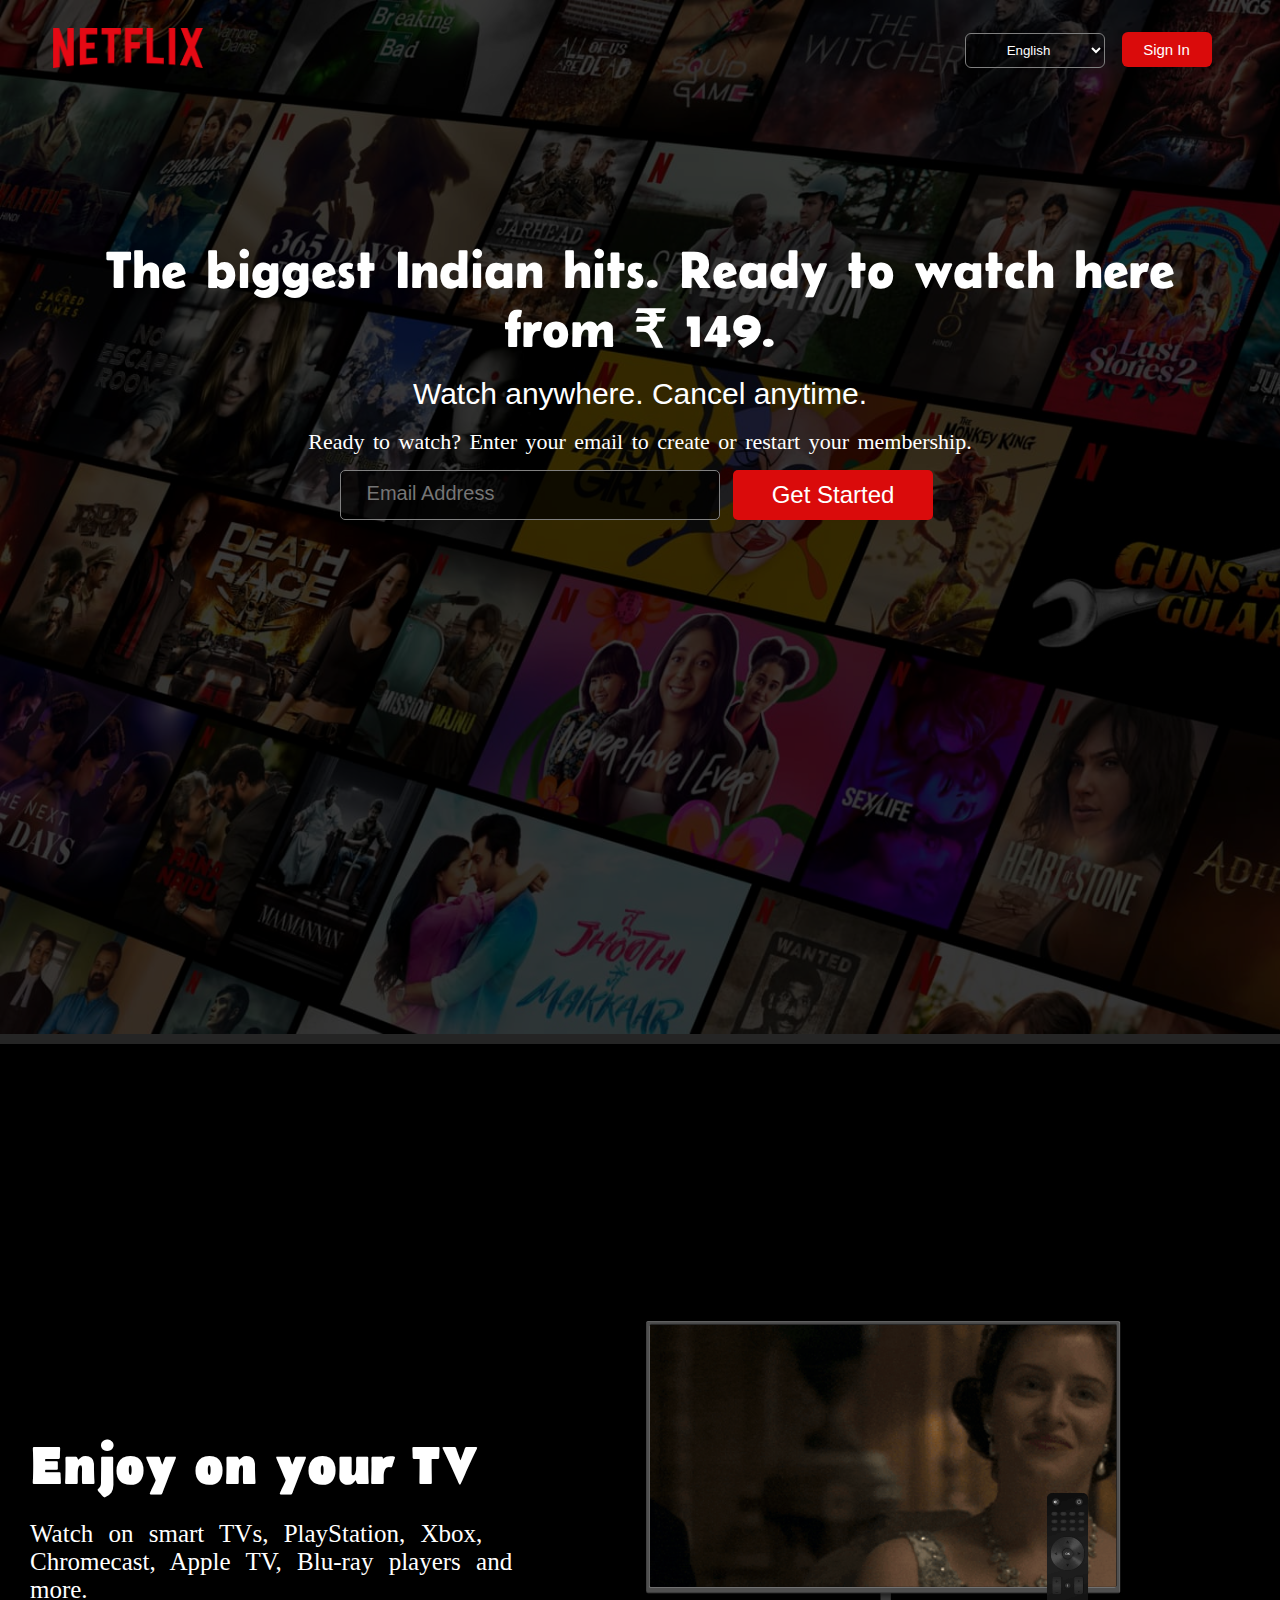
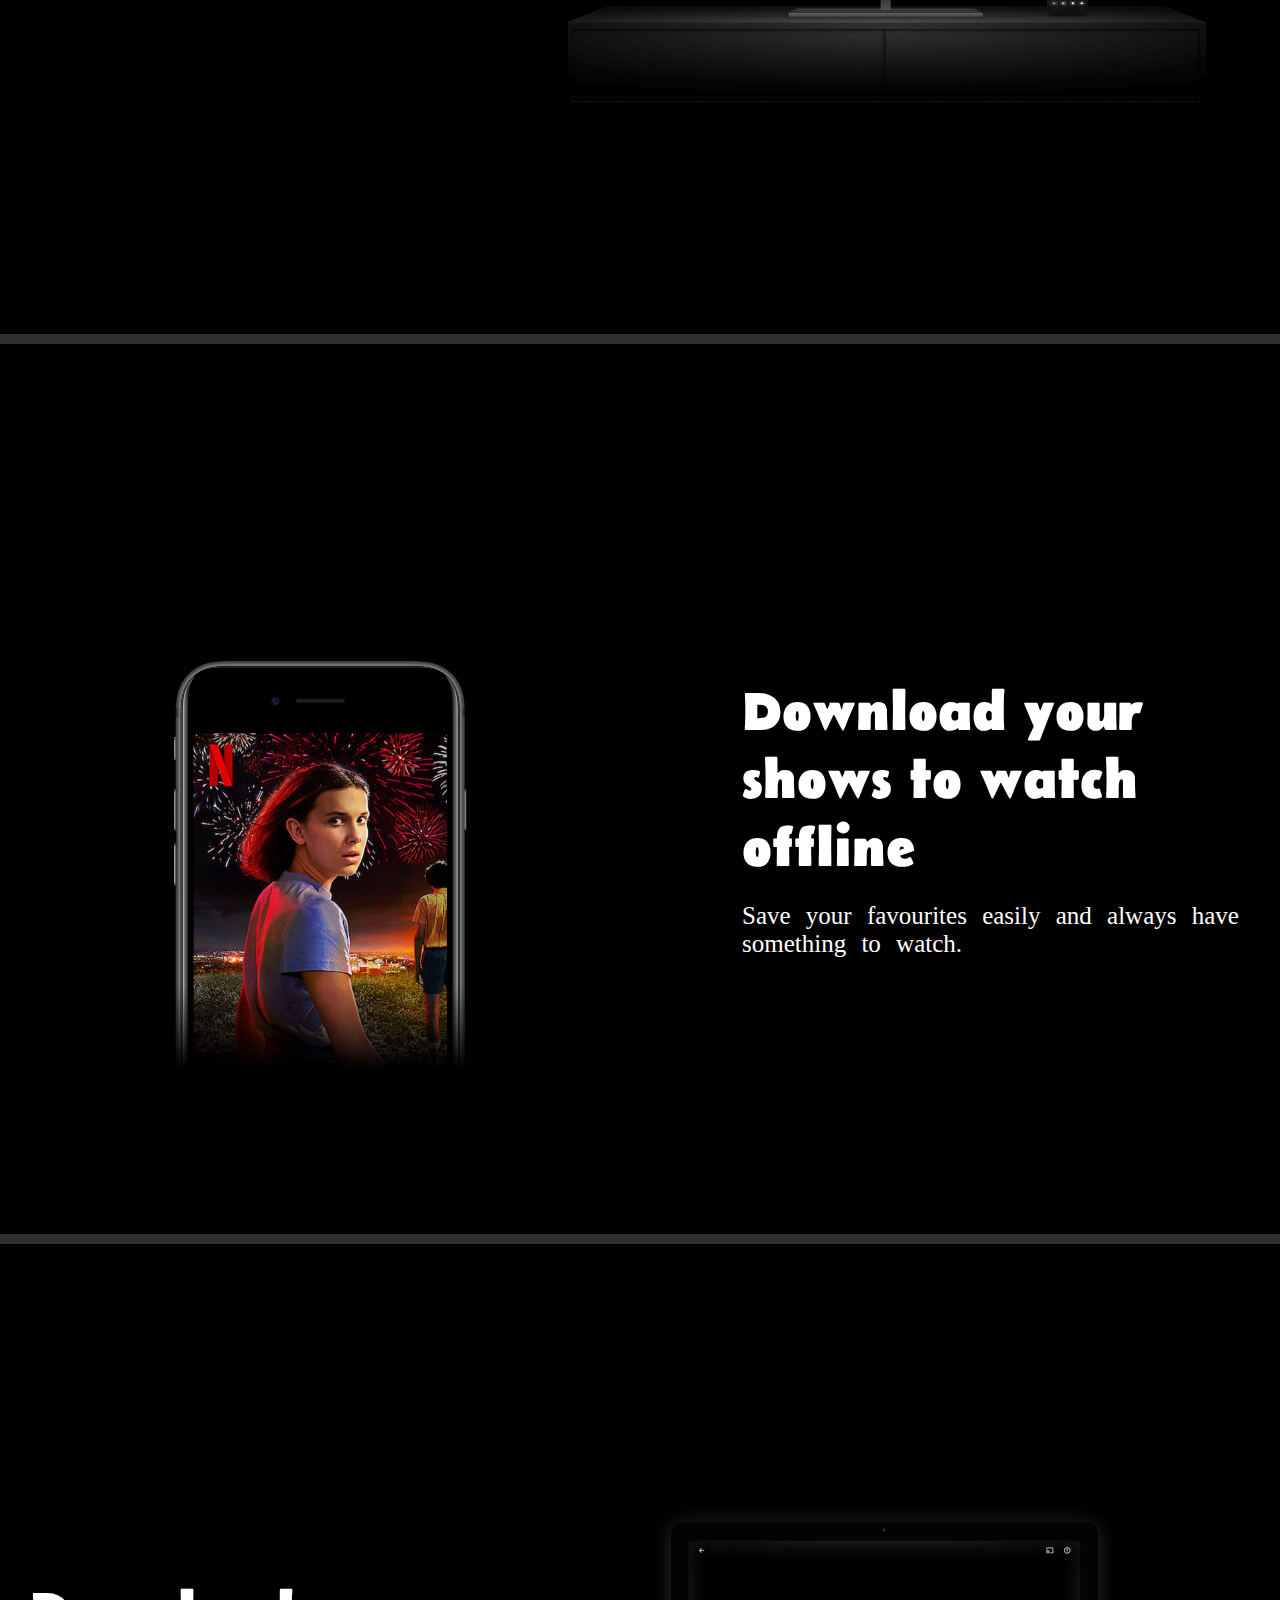
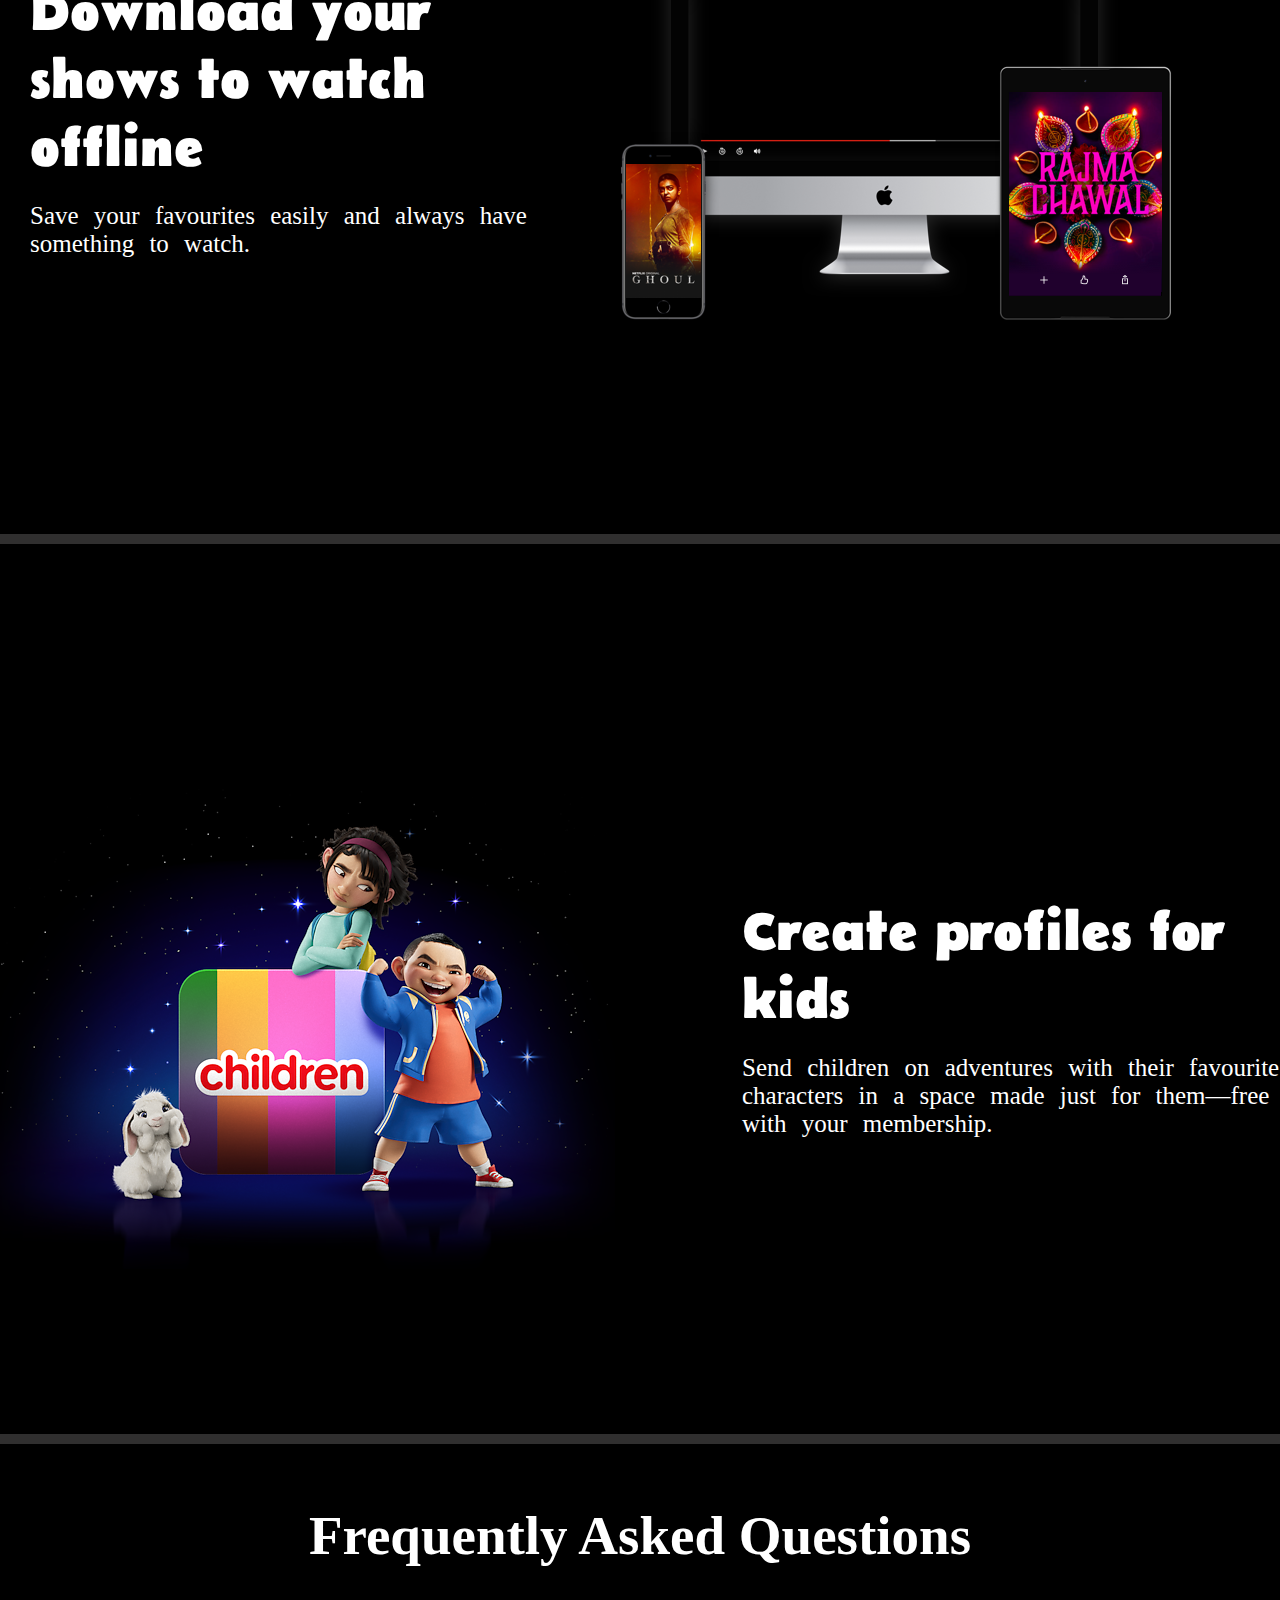
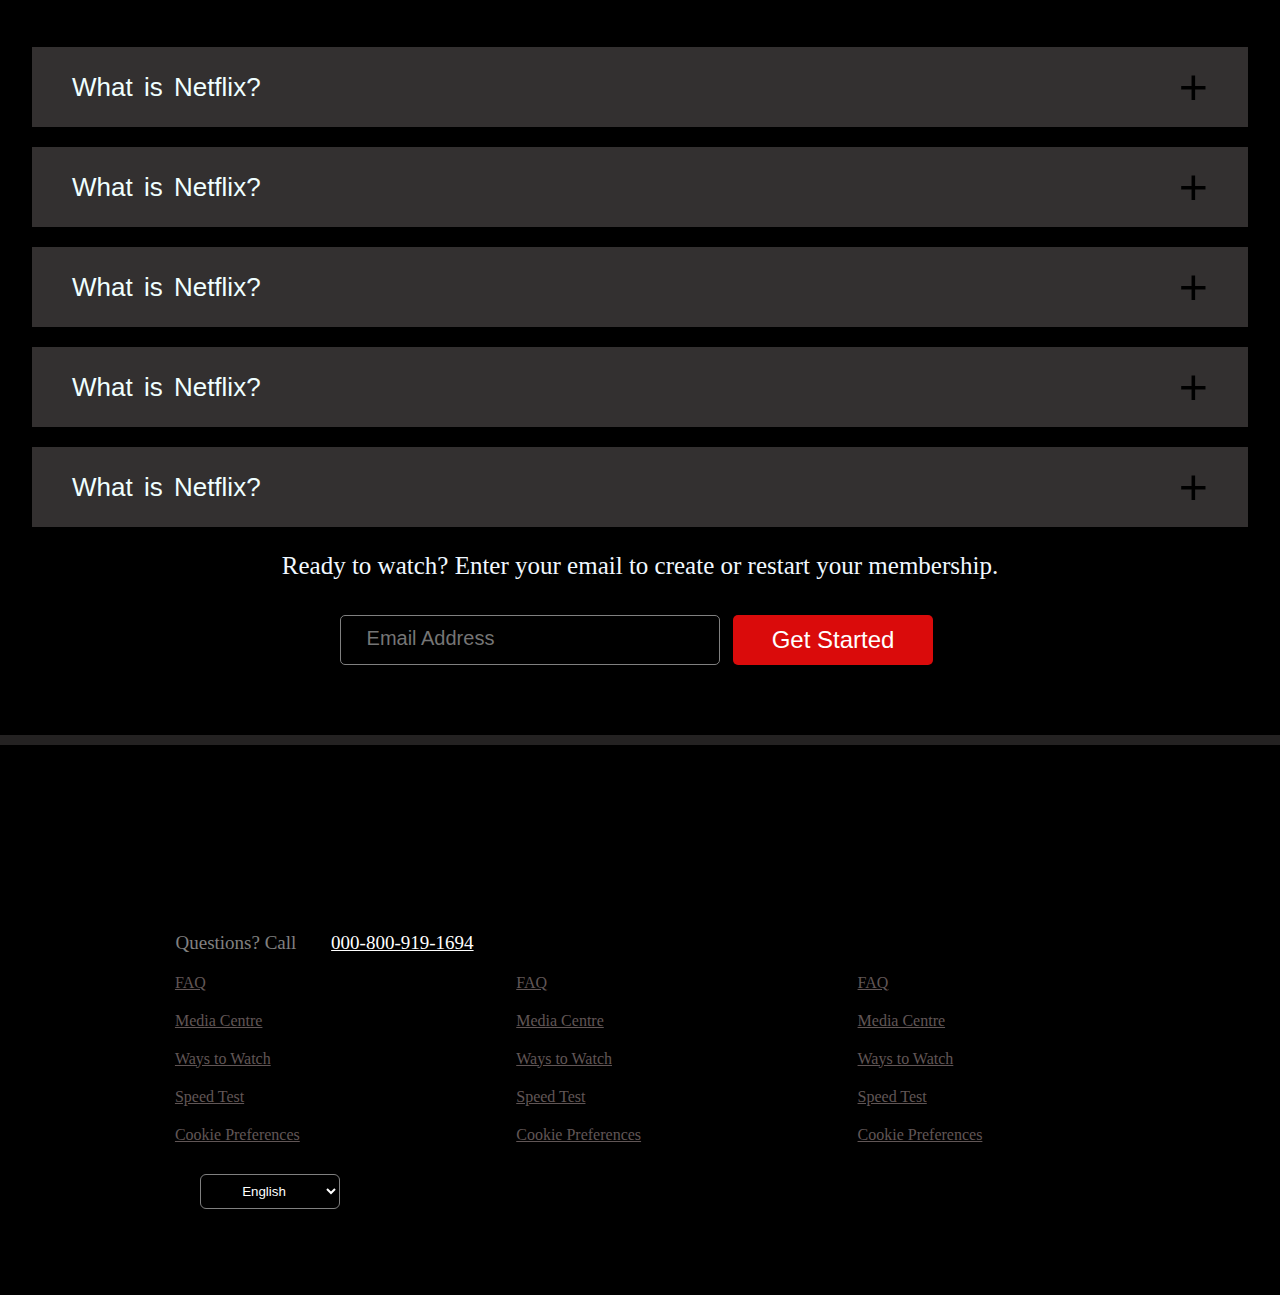
<file: index.html>
<!DOCTYPE html>
<html lang="en">

<head>
    <meta charset="UTF-8">
    <meta name="viewport" content="width=device-width, initial-scale=1.0">
    <link rel="stylesheet" href="style.css">
   
    <title>Document</title>
</head>

<body>

    <!-- first div -->


    <div class="container">
        <div class="con-1">

            <nav class="displayflex">
                <div class="navdiv-1">
                    <img src="logo .png">
                </div>
                <div class="navdiv-2">
                    <select class="language">
                        <option value="English">English</option>
                        <option value="Hindi">Hindi</option>
                    </select>

                    <button id="signin" >
                       <a href="sigin.html"> Sign In </a>
                    </button>
                </div>


            </nav>

            <div class="con-1-1 displayflex">
                <h1>The biggest Indian hits. Ready to watch here from ₹ 149.</h1>
                <br>
                <p class="con-1p-1">Watch anywhere. Cancel anytime.</p>
                <br>
                <p class="con-1p-2"> Ready to watch? Enter your email to create or restart your membership.</p>

                <div class="con-1-div displayflex">
                    <input type="email" placeholder=" Email Address">
                    <button id="signin">
                        Get Started
                    </button>
                </div>
            </div>

        </div>


    </div>


    <!--- Section -->


    <section class=" displayflex">


        <div class="secdiv-1 displayflex">
            <div class="secdiv-1info">
                <h1>Enjoy on your TV</h1>
                <br>
                <p>Watch on smart TVs, PlayStation, Xbox,<br> Chromecast, Apple TV, Blu-ray players and more.</p>

            </div>
            <div class="secdiv-1img">
                <img src="giphy.gif" alt="" id="gif">
                <img src="tv.png" alt="" class="tv">
            </div>

        </div>




        <div class="secdiv-1 displayflex">
            <div class="secdiv-1img">
                <img src="mob.jpg" alt="">

            </div>

            <div class="secdiv-1info">
                <h1>Download your shows to watch offline</h1>
                <br>
                <p>Save your favourites easily and always have something to watch.</p>

            </div>


        </div>


        <div class="secdiv-1 displayflex">


            <div class="secdiv-1info">
                <h1>Download your shows to watch offline</h1>
                <br>
                <p>Save your favourites easily and always have something to watch.</p>

            </div>

            <div class="secdiv-1img">
                <img src="tv2.png" alt="">

            </div>

        </div>




        <div class="secdiv-1 displayflex">
            <div class="secdiv-1img">
                <img src="child.png" alt="">

            </div>
            <div class="secdiv-1info">
                <h1>Create profiles for kids</h1>
                <br>
                <p>Send children on adventures with their favourite characters in a space made just for them—free
                    with your membership.</p>

            </div>


        </div>


    </section>


    <section class="displayflex ques">
        <h1 class="quesh1">Frequently Asked Questions</h1>

        <div class="question displayflex" id="hi1">
            <div class="quessub">
                <p> What is Netflix?</p>
                <button onclick="show1()">+</button>
            </div>
            
            <div class="answer">
                <p>Lorem ipsum dolor sit, amet consectetur adipisicing elit. Aliquid atque adipisci nihil tempore? Et eligendi tenetur tempore at neque laborum sed corporis quos rem laboriosam, placeat cumque odit debitis porro?</p>
            </div>
        </div>


        <div class="question displayflex" id="hi2">
            <div class="quessub">
                <p> What is Netflix?</p>
                <button onclick="show2()">+</button>
            </div>
            <div class="answer">
                <p>Lorem ipsum dolor sit, amet consectetur adipisicing elit. Aliquid atque adipisci nihil tempore? Et eligendi tenetur tempore at neque laborum sed corporis quos rem laboriosam, placeat cumque odit debitis porro?</p>
            </div>
        </div>

        <div class="question displayflex" id="hi3">
            <div class="quessub">
                <p> What is Netflix?</p>
                <button onclick="show3()">+</button>
            </div>
            <div class="answer">
                <p>Lorem ipsum dolor sit, amet consectetur adipisicing elit. Aliquid atque adipisci nihil tempore? Et eligendi tenetur tempore at neque laborum sed corporis quos rem laboriosam, placeat cumque odit debitis porro?</p>
            </div>
        </div>

        <div class="question displayflex" id="hi4">
            <div class="quessub">
                <p> What is Netflix?</p>
                <button onclick="show4()">+</button>
            </div>
            <div class="answer">
                <p>Lorem ipsum dolor sit, amet consectetur adipisicing elit. Aliquid atque adipisci nihil tempore? Et eligendi tenetur tempore at neque laborum sed corporis quos rem laboriosam, placeat cumque odit debitis porro?</p>
            </div>
        </div>

        <div class="question displayflex" id="hi5">
            <div class="quessub">
                <p> What is Netflix?</p>
                <button onclick="show5()">+</button>
            </div>
            <div class="answer">
                <p>Lorem ipsum dolor sit, amet consectetur adipisicing elit. Aliquid atque adipisci nihil tempore? Et eligendi tenetur tempore at neque laborum sed corporis quos rem laboriosam, placeat cumque odit debitis porro?</p>
            </div>
        </div>

        <p class="qus-p">Ready to watch? Enter your email to create or restart your membership.</p>
        <div class="con-1-div displayflex">
            <input type="email" placeholder=" Email Address">
            <button id="signin">
                Get Started
            </button>
        </div>
    </section>



    <footer class="displayflex">

        <div class="foot-div displayflex">
            <P class="footp">Questions? Call <a href="#">000-800-919-1694</a></P>
            <div class="footdivmain displayflex">
                <div class="footdiv-1">
                    <ul>
                        <li><a href="#"> FAQ</a></li>
                        <li><a href="#"> Media Centre</a></li>
                        <li><a href="#"> Ways to Watch</a></li>
                        <li><a href="#"> Speed Test</a></li>
                        <li><a href="#"> Cookie Preferences</li>
                    </ul>
                </div>
                <div class="footdiv-1">
                    <ul>
                        <li><a href="#"> FAQ</a></li>
                        <li><a href="#"> Media Centre</a></li>
                        <li><a href="#"> Ways to Watch</a></li>
                        <li><a href="#"> Speed Test</a></li>
                        <li><a href="#"> Cookie Preferences</li>
                    </ul>
                </div>
                <div class="footdiv-1">
                    <ul>
                        <li><a href="#"> FAQ</a></li>
                        <li><a href="#"> Media Centre</a></li>
                        <li><a href="#"> Ways to Watch</a></li>
                        <li><a href="#"> Speed Test</a></li>
                        <li><a href="#"> Cookie Preferences</li>
                    </ul>
                </div>
            </div>

            <select class="language">
                <option value="English">English</option>
                <option value="Hindi">Hindi</option>
            </select>



        </div>

    </footer>


    <script src="script.js"></script>
</body>

</html>
</file>
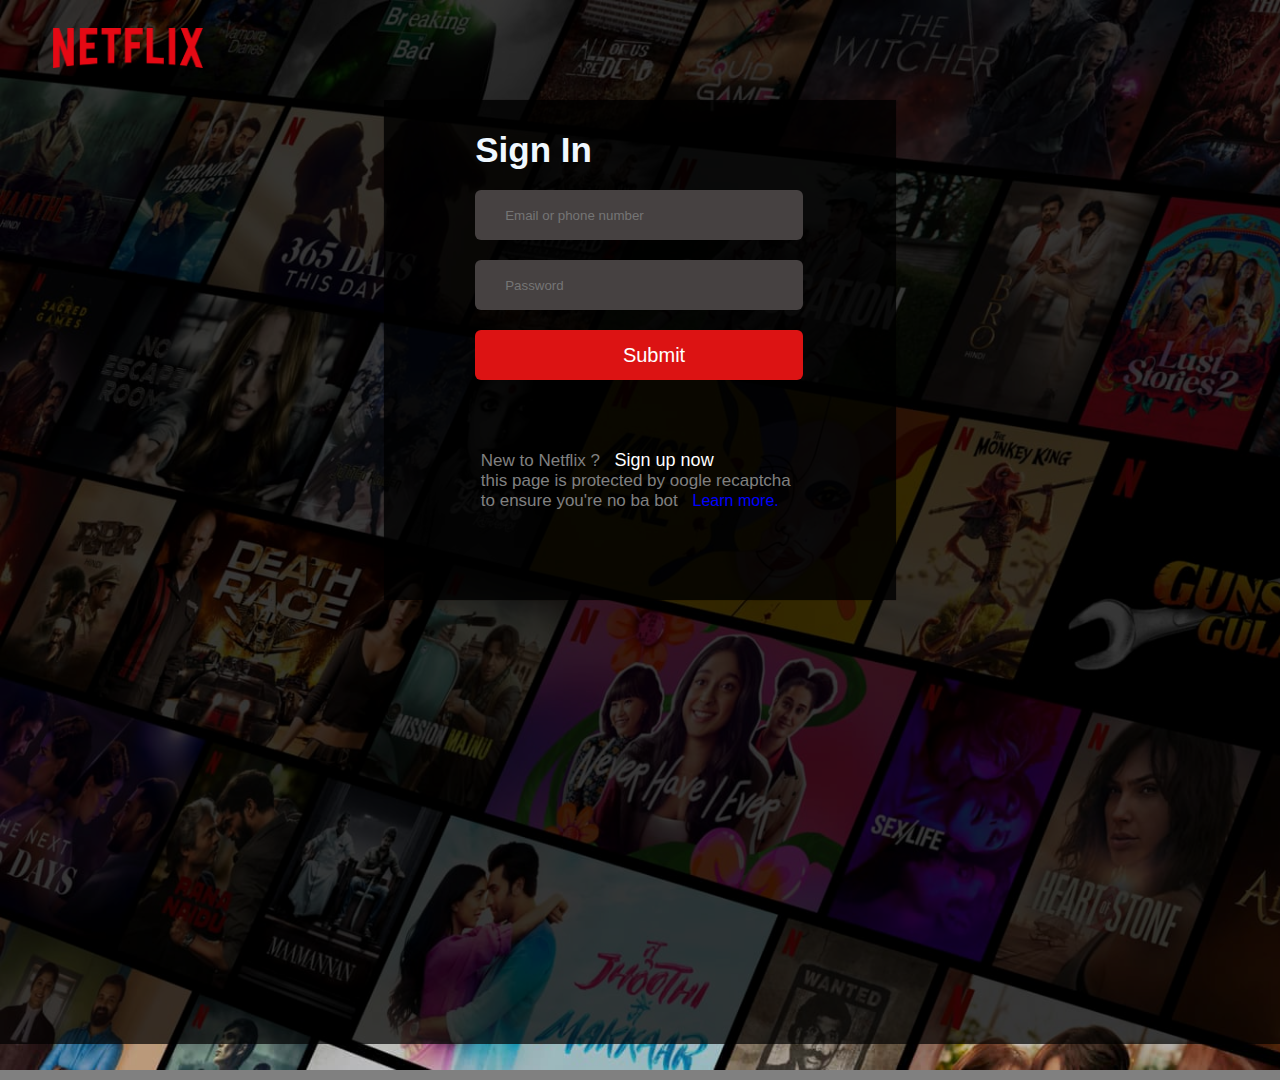
<file: sigin.html>
<!DOCTYPE html>
<html lang="en">
<head>
    <meta charset="UTF-8">
    <meta name="viewport" content="width=device-width, initial-scale=1.0">
    <link rel="stylesheet" href="style.css">
      <link rel="stylesheet" href="sign.css">
    <title>Document</title>
</head>
<body>
    <div class="container">
        <div class="con-1">

            <nav class="displayflex">
                <div class="navdiv-1">
                    <a href="index.html"><img src="logo .png"></a>
                </div>
            </nav>

            <div class=" formcon displayflex">
               <h1>Sign In</h1>
               <form>
                <input type="text" placeholder="Email or phone number">
                <input type="password" placeholder="Password">
                <input type="submit" id="submit">
                
               </form>

               <div class="formques">
                <p>New to Netflix ? <a href="#" id="white-a"> Sign up now</a></p>
                <p>this page is protected by oogle recaptcha to ensure you're no ba bot <a href="#">Learn more.</a></p>
               </div>
            </div>

        </div>


    </div>
    
</body>
</html>
</file>
<file: style.css>
@import url('https://fonts.googleapis.com/css2?family=Belanosima:wght@400;700&family=Caprasimo&family=Merriweather:wght@300&family=Roboto+Condensed:wght@300&family=Roboto+Mono:wght@700&family=Roboto+Slab:wght@900&display=swap');

*{
    margin: 0px;
    padding: 0px;
    box-sizing: border-box;
}

.displayflex{
    display: flex;
    align-items: center;
}
.container{
    width: 100%;
    height: 116vh;
    background: url(bacnew.jpg);
    background-size: cover;
   border-bottom: 10px solid gray;
}
.con-1{
    width: 100%;
    height: 116vh;
    background-color: rgba(0, 0, 0, 0.715);
}

/* Nav styling */

nav{
   width: 100%;
   height: 100px; 
   justify-content: space-between;
}
.navdiv-1{
    width: 20%;
    text-align: center;

}
.navdiv-1 img{
    width: 150px;
}

.navdiv-2{
    width: 30%;
    text-align: center;

}
 select{
    width: 140px;
    height: 35px;
    text-align: center;
    background: transparent;
    color: white;
    padding: 4px;
    border: 0.5px solid gray;
    border-radius: 6px;
    margin-right: 13px;
}
.navdiv-2 button{
    width: 90px;
    height: 35px;
    text-align: center;
    color: white;
    border: 0;
    outline: 0;
    background-color: rgb(218, 11, 11);
    border-radius: 6px;

}
.navdiv-2 button a{
    color: white;
    text-decoration: none;
    font-size: 15px;
}


/* styling con 2 */

.con-1-1{
    width: 100%;
    
    flex-direction: column;
    text-align: center;
    
    margin-top: 140px;
}
.con-1-1 h1{
    width: 90%;
    font-size: 52px;
    word-spacing: 6px;
    color: white;
    font-family: 'Belanosima', sans-serif;
    font-weight: 600;
}
 .con-1p-2{
    color: white;
    font-size: 22px;
   
    word-spacing: 3px;
}
.con-1p-1{
    font-size: 30px;
    font-family: 'Gill Sans', 'Gill Sans MT', Calibri, 'Trebuchet MS', sans-serif;
    color: white;
}


.con-1-div{
  width: 60%;
  margin: auto;
  margin-top: 15px;
  margin-left: 340px;
 

}
.con-1-div input{
    width: 380px;
    height: 50px;
    
    border:0.5px solid gray;
    
    background: rgba(0, 0, 0, 0.70);
    border-radius: 5px;
    margin-right: 13px;
    padding-left: 20px;
    
}
.con-1-div input::placeholder{
    font-size: 20px;
}

.con-1-div button{
    width: 200px;
    height: 50px;
    font-size: 24px;
    outline: 0;
    border: 0;
    text-align: center;
    border-radius: 5px;
    background:rgb(218, 11, 11) ;
    color: white;
}

/* section styling*/

section{
    width: 100%;
    height: fit-content;
    flex-direction: column;
    background-color: black;
}
.secdiv-1{
    width: 100%;
    height:100vh ;

    background-color:rgb(0, 0, 0);
    justify-content: space-around;
    border-bottom: 10px solid rgb(48, 47, 47);
}
.secdiv-1info{
    width: 60%;
    height: fit-content;
    background-color: black;
    color: white;
    padding-left:30px ;
    margin-top: 60px;


}
.secdiv-1info h1{
    font-size: 55px;
    word-spacing: 3px;
    font-family: 'Belanosima', sans-serif;
}
.secdiv-1info p{
    font-size: 25px;
    word-spacing: 9px;
}


.secdiv-1img{
    width: 40%;
    height: 400px;
    background-color: rgb(0, 0, 0);
   margin-right: 200px;

}
.secdiv-1img  .tv{
    position: relative;
    top: -400px;
    
}

#gif{
    height: 350px;
   
   position: relative;
    top: 10px;
 
}



/* section 2 styling*/

.ques{
    height:max-content;
    border-bottom: 10px solid rgb(36, 34, 34);
    padding-bottom: 70px;
}
.quesh1{
   font-size: 55px;
   color: white;
   
   margin-top: 60px;
   margin-bottom: 60px;
}
.quessub{
    width: 100%;
    height: 70px;
    padding: 40px;
    display: flex;
    align-items:center;
    justify-content: space-between;
    
    
    box-shadow: 0 0 10 rgba(0, 0, 0, 0.10);
    background-color: rgb(51, 48, 48);
}
.question{
    width: 95%;
    height:80px;
    flex-direction: column;
    overflow: hidden;
  
    margin: auto;
    margin-top: 20px;
    color: white;
    background-color: rgb(21, 21, 21);
}

.quessub > button{
    font-size: 50px;
    background: transparent;
    border: 0;
    outline: 0;
    cursor: pointer;
}
.quessub > p{
    font-size: 26px;
    font-family: Arial, Helvetica, sans-serif;
    color: azure;
    word-spacing: 4px;
}

.answer{
    width: 93%;
    margin: auto;
    font-size: 20px;
    word-spacing: 5px;
}

.bigans{
    height: 200px;
}
.qus-p{
    color: aliceblue;
    font-size: 25px;
    margin-top: 25px;
    margin-bottom: 20px;
}
.hi{
    height: 100px;
}
.big{
    height: 200px;
}

/* Footer styleing */

footer{
    height: 550px;
    width: 100%;
  
    padding-top: 100px;
    flex-direction: column;
    justify-content: space-around;
    background-color: black;
    color: white;
   
}
footer a{
    color: white;
}
.foot-div{
   
    width: 80%;
    margin: auto;
    
    flex-direction: column;
    justify-content: space-around;
   
}
.footp{
    font-size: 19px;
    width: 100%;
    margin-left: 95px;
    color: gray;
}
.footp a{
    padding-left: 30px;
}
.footdivmain{
    width: 100%;
    justify-content: space-around;
   
}

.footdiv-1{
    width: 15%;
    height: 200px;
    justify-content: space-around;
   
}
.footdiv-1 li{
    margin-top: 20px;
   
    list-style: none;
}
.footdiv-1 a{
    color: rgb(97, 86, 86);
}
footer select{
     margin-top: 20px;
     margin-left: -440px;
}
</file>
<file: sign.css>
*{
    margin: 0px;
    padding: 0px;
    box-sizing: border-box;
}
.container{
    width: 100%;
    height: 120vh;
}
.formcon{
    width: 40%;
    height: 500px;
    margin: auto;
    
    flex-direction: column;
   background-color: rgba(0, 0, 0, 0.8);
   box-shadow: 0 0 1px rgba(10, 9, 9, 0.6);
}
.formcon h1{
    color: aliceblue;
    width: 80%;
    margin-left: 80px;
    text-align: start;
    font-size: 35px;
    padding-top: 30px;
    font-family: 'Trebuchet MS', 'Lucida Sans Unicode', 'Lucida Grande', 'Lucida Sans', Arial, sans-serif;
}
.formcon form{
    width: 80%;
    height: 350px;
    display: flex;
    flex-direction: column;

   
}
.formcon form input{
    width: 80%;
    height: 50px;
     margin-top: 20px;
     margin-left: 40px;
    border: 0;
    outline: 0;
    border-radius: 6px;
    padding-left: 30px;
    background-color: rgb(70, 65, 65);
   
}
#submit{
    background-color: rgb(220, 19, 19);
    color: rgb(255, 255, 255);
    font-size: 20px;
   
}

.formques{
    
    width: 70%;
    height: 80px;
    margin-top: -90px;
    padding: 20px;
    color:gray;
    font-size: 17px;
    font-family: 'Lucida Sans', 'Lucida Sans Regular', 'Lucida Grande', 'Lucida Sans Unicode', Geneva, Verdana, sans-serif;
}
.formques a{
    
    color: blue;
    font-size: 16px;
    padding-left: 10px;
    text-decoration: none;
}
.formques a:hover{
    text-decoration: underline;
}
#white-a{
    color: white;
    font-size: 18px;
}
</file>
